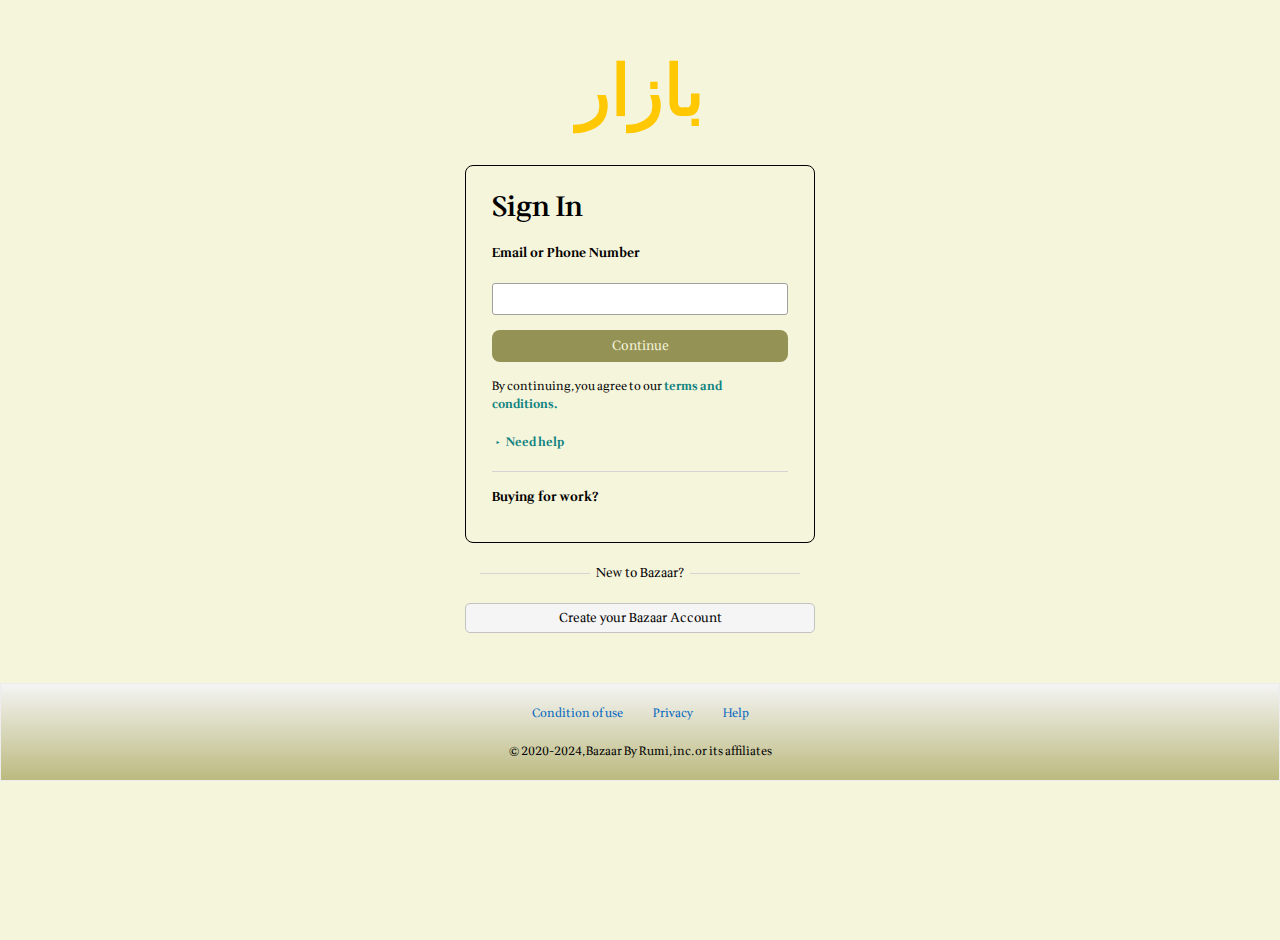
<file: signin.html>
<!DOCTYPE html>
<html lang="en">
   <head>
      <meta charset="UTF-8">
      <meta name="viewport" content="width=device-width">
      <title>Sign in Page Of Bazaar</title>
      <link rel="stylesheet" href="signin.css">
   </head>
   <body>
         <p class="bazaar">بازار</p>
      <div class="signin-container">
         <h1 class="signin-title">Sign In</h1>
         <h5 class="input-lable">Email or Phone Number</h5>
         <input type="text">
         <button>Continue</button>
         <p class="signin-condition">By continuing, you agree to our <span><b>terms and conditions.</b></span></p>
         <p class="signin-help">&#9656 <span><b>Need help</b></span></p>
         <hr>
         <h5>Buying for work?</h5>
      </div>
      <div class="singin-bottom">
         <hr>
         <p>New to Bazaar?</p>
         <hr>
      </div>
      <a href="/signup.html">
         <button class="signin-signup-btn">Create your Bazaar Account</button>
      </a>

      <footer>
         <div class="footer-links">
            <a href="#">Condition of use</a>
            <a href="#">Privacy</a>
            <a href="#">Help</a>
         </div>
         <p class="footer-copyright">© 2020-2024, Bazaar By Rumi, inc. or its affiliates</p>
      </footer>
   </body>
</html>
</file>
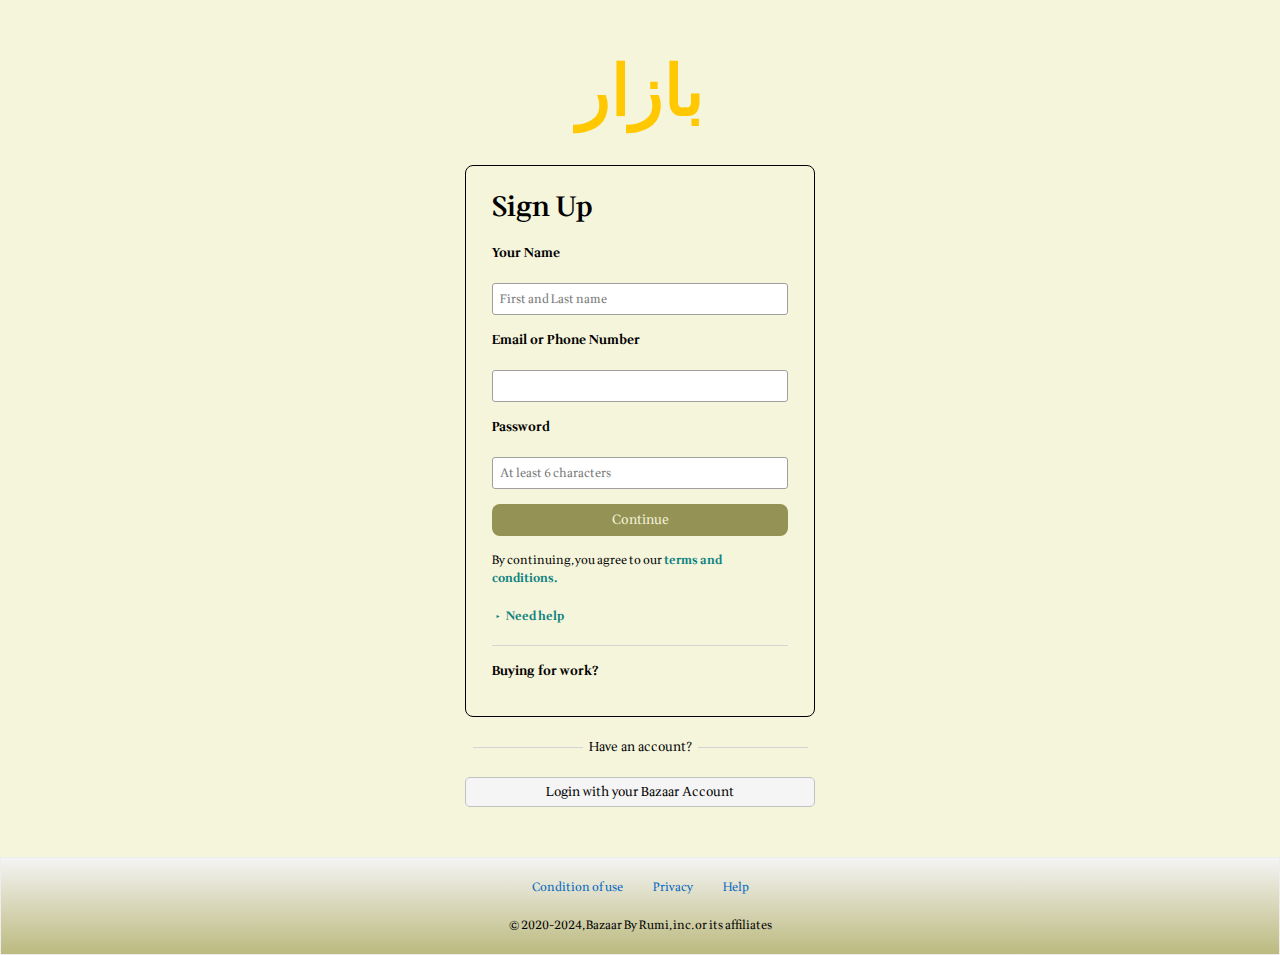
<file: signup.html>
<!DOCTYPE html>
<html lang="en">
   <head>
      <meta charset="UTF-8">
      <meta name="viewport" content="width=device-width">
      <title>Sign Up Page Of Bazaar</title>
      <link rel="stylesheet" href="signin.css">
   </head>
   <body>
      <p class="bazaar">بازار</p>
      <div class="signin-container">
         <h1 class="signin-title">Sign Up</h1>
         <h5 class="input-lable">Your Name</h5>
         <input type="text" placeholder="First and Last name">
         <h5 class="input-lable">Email or Phone Number</h5>
         <input type="text">
         <h5 class="input-lable">Password</h5>
         <input type="Passward" placeholder="At least 6 characters">
         <button>Continue</button>
         <p class="signin-condition">By continuing, you agree to our <span><b>terms and conditions.</b></span></p>
         <p class="signin-help">&#9656 <span><b>Need help</b></span></p>
         <hr>
         <h5>Buying for work?</h5>
      </div>
      <div class="singin-bottom">
         <hr>
         <p>Have an account?</p>
         <hr>
      </div>
      <a href="/signin.html">
         <button class="signin-signup-btn">Login with your Bazaar Account</button>
      </a>

      <footer>
         <div class="footer-links">
            <a href="#">Condition of use</a>
            <a href="#">Privacy</a>
            <a href="#">Help</a>
         </div>
         <p class="footer-copyright">© 2020-2024, Bazaar By Rumi, inc. or its affiliates</p>
      </footer>
   </body>
</html>
</file>
<file: signin.css>
@import url('https://fonts.googleapis.com/css2?family=Wittgenstein:ital,wght@0,400..900;1,400..900&display=swap');

*{
   padding: 0;
   margin: 0;
   box-sizing: border-box;
   font-style: normal;
   font-family: "Wittgenstein", serif;
   font-optical-sizing: auto;
}

body{
   background: beige;
   text-align: center;
   font-family: "Wittgenstein", serif;
   min-height: 100vh;
}

.bazaar{
   font-weight: 700;
   color: rgb(255, 200, 0);
   font-size: 70px;
   margin-top: 40px;
   cursor: pointer;
   text-decoration: none;
}

.signin-container{
   max-width: 350px;
   border: 1px solid black;
   margin: auto;
   margin-top: 20px;
   padding: 20px 26px;
   border-radius: 8px;
   text-align: left;
}

.signin-title{
   font-size: 28px;
   font-weight: 600;
}

.input-lable{
   margin-top: 20px;
}

.signin-container input{
   width: 100%;
   height: 32px;
   margin-top: 5px;
   padding: 3px 7px;
   border-radius: 3px;
   border: 1px solid #a0a0a0;
   font-size: 12px;
}

.signin-container input:focus{
   outline: 3px solid #66848d;
}

.signin-container button{
   width: 100%;
   height: 32px;
   margin: 15px 0;
   background: #949254;
   border: none;
   color: beige;
   border-radius: 8px;
   cursor: pointer;
}

.signin-container button:hover{
   background: #ccb41b;
}

.signin-condition{
   font-size: 12px;
}

.signin-container p span{
   color: rgb(14, 130, 126);
}

.signin-help{
   font-size: 12px;
   margin: 20px 0;
   color: rgb(14, 130, 126);
}

.signin-container hr{
   border: none;
   height: 1px;
   background: #d4d4d4;
}

.signin-container h5{
   margin: 15px 0;
   font-size: 13px;
}

.singin-bottom{
   max-width: 350px;
   font-size: 13px;
   color: black;
   margin: 20px auto;
   display: flex;
   align-items: center;
   justify-content: center;
   gap: 6px;
}

.singin-bottom hR{
   border: none;
   height: 1px;
   background: #d4d4d4;
   width: 110px;
}

.signin-signup-btn{
   width: 350px;
   height: 30px;
   font-size: 13px;
   background: whitesmoke;
   border-radius: 5px;
   border: 1px solid #c3c3c3;
}

.signin-signup-btn:hover{
   background: #f1f1f1;
}

footer{
   max-width: 100%;
   height: auto;
   max-height: 100px;
   margin-top: 50px;
   padding: 20px 0;
   bottom: 0;
   background: linear-gradient(to bottom, #f4f4f4 , #bcba7f);
   border: 1px solid #ededed;
   font-size: 12px;
}

footer .footer-links{
   display: flex;
   justify-content: center;
   gap: 30px;
   margin-bottom: 20px;
}

footer .footer-links a{
   text-decoration: none;
   color: #0066c0;
}
</file>
